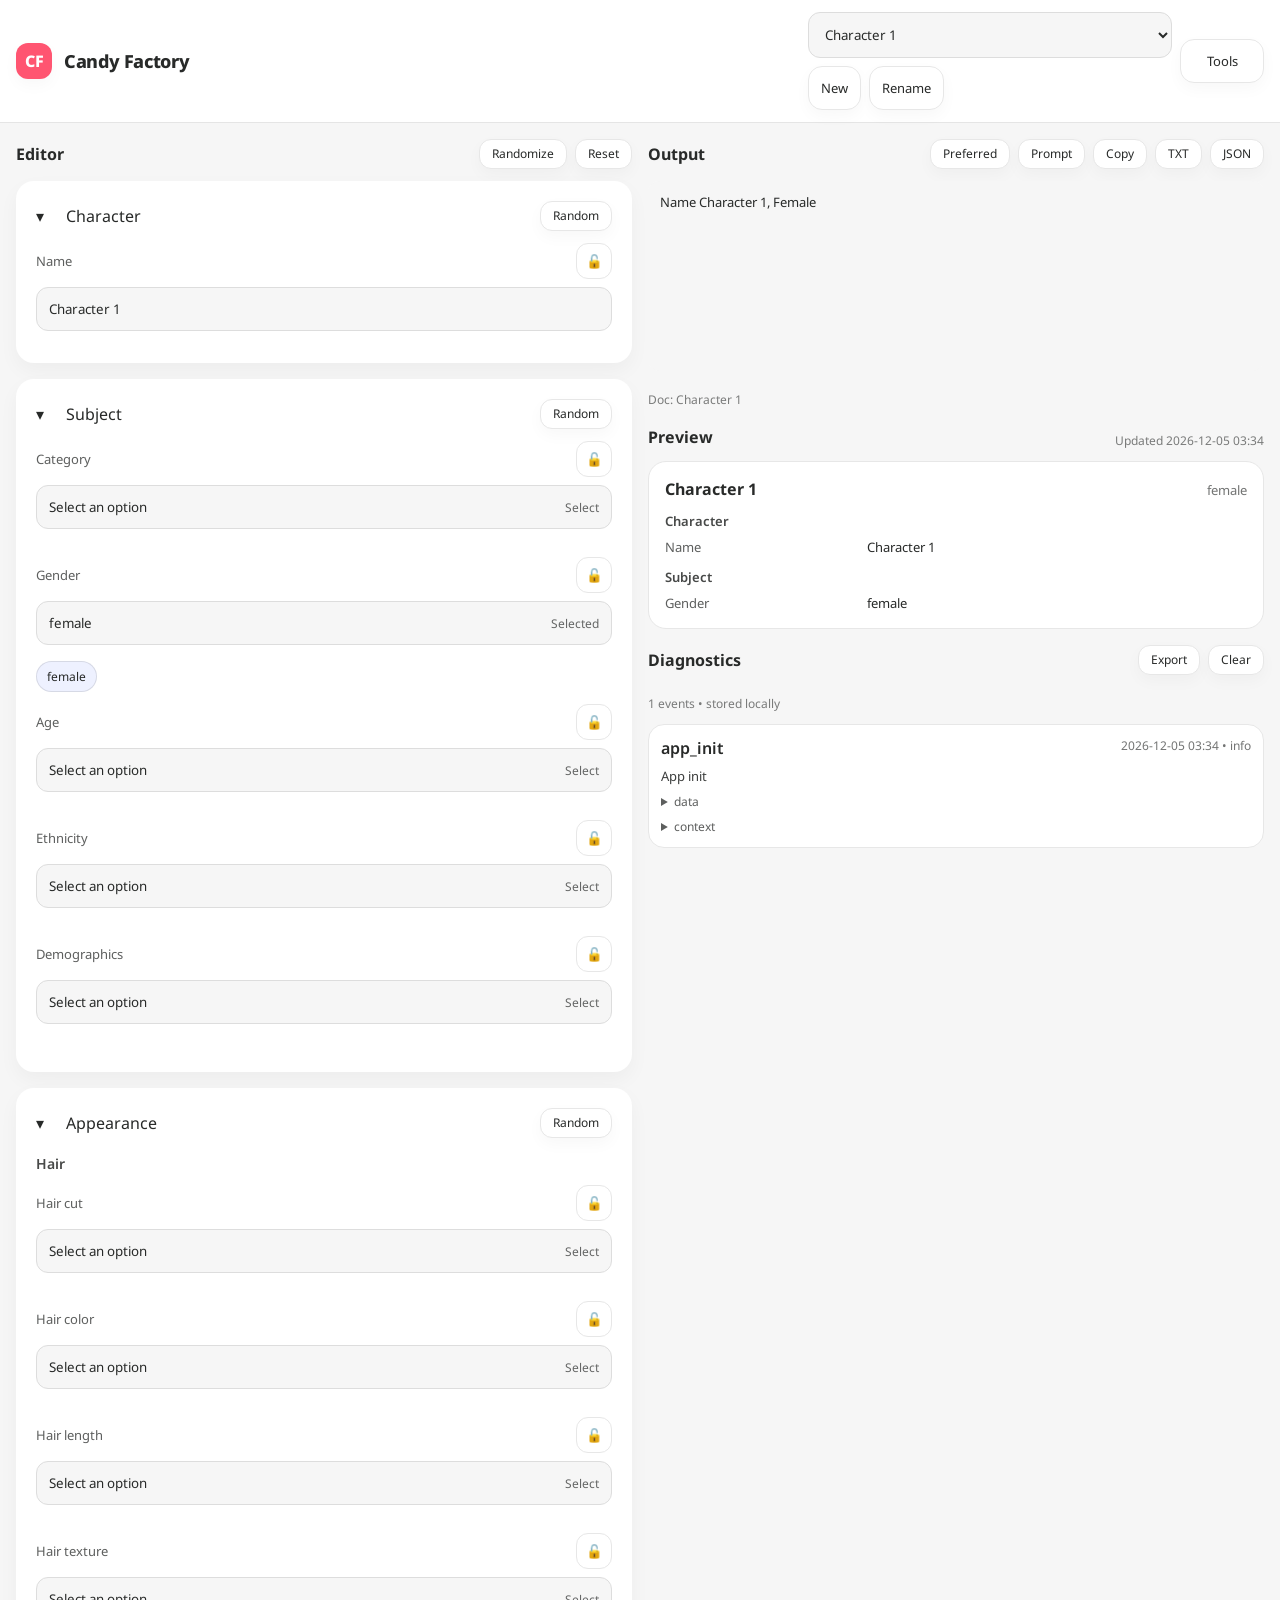
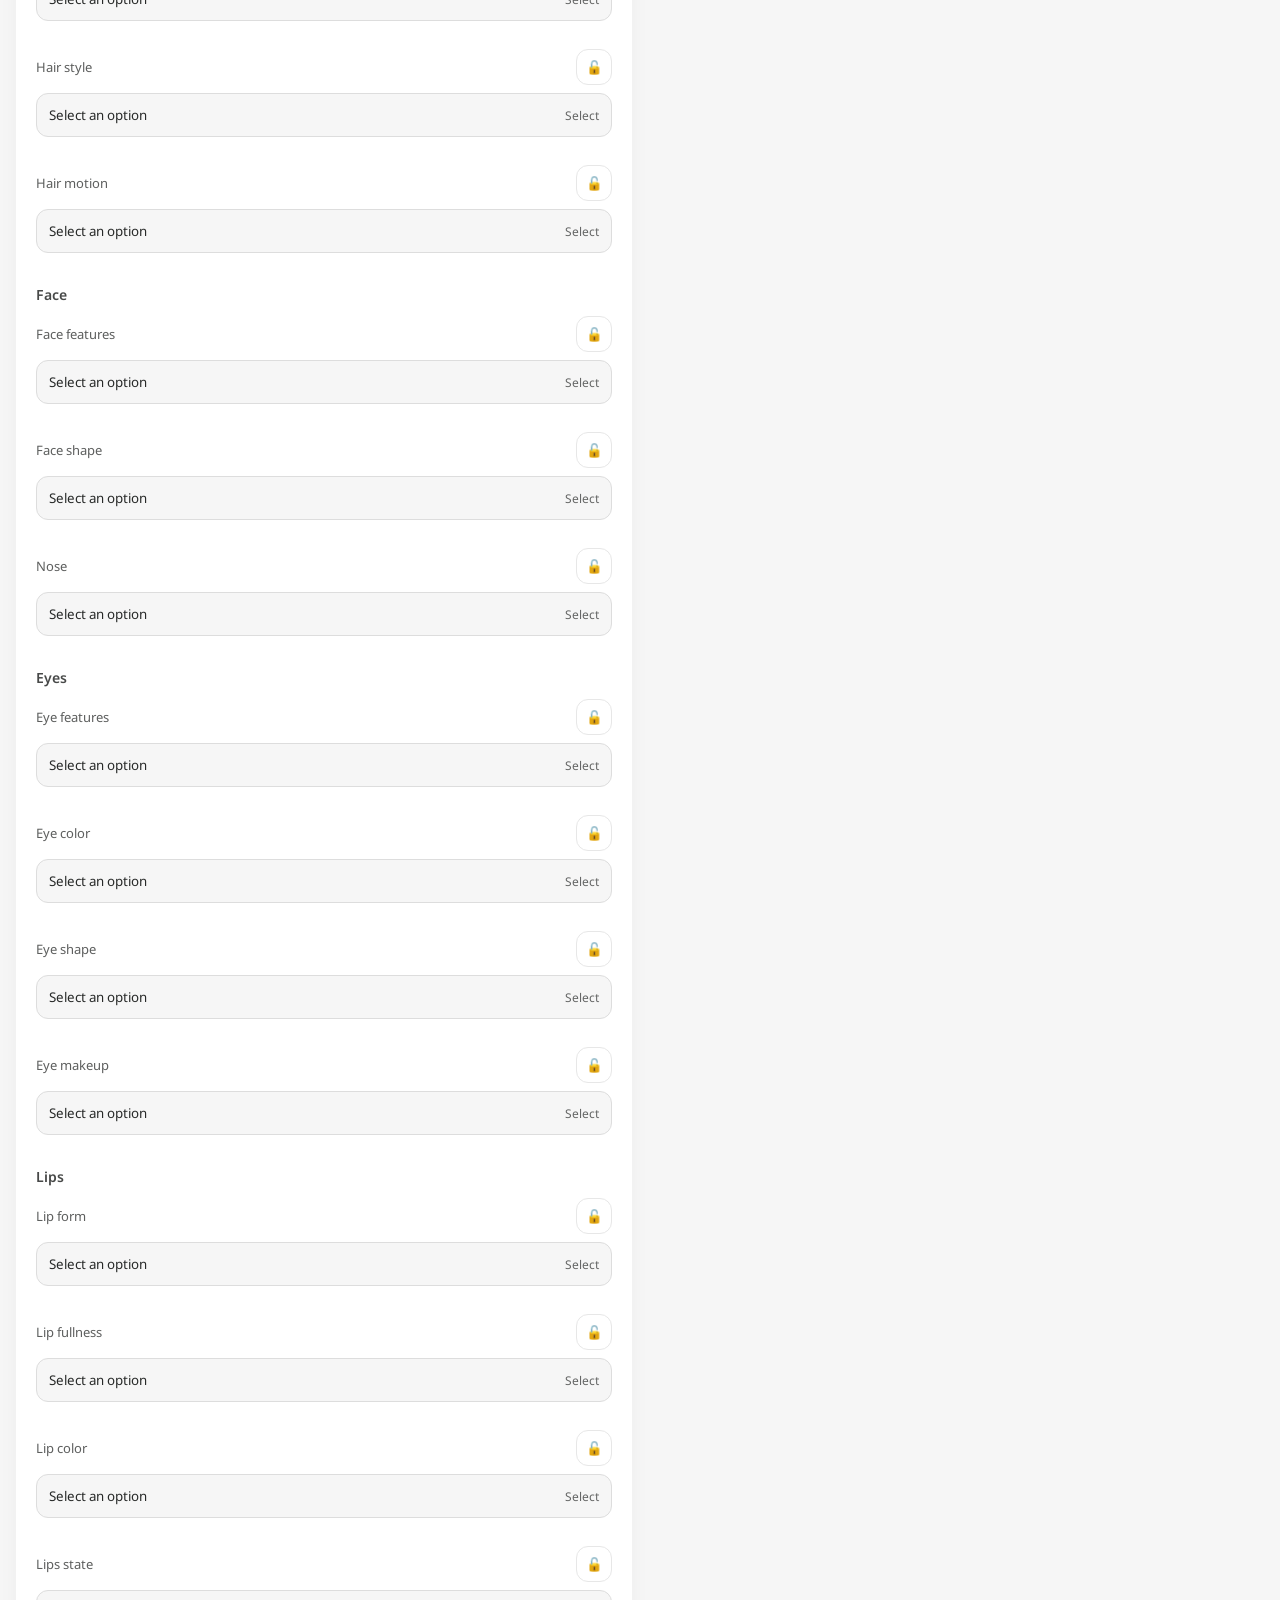
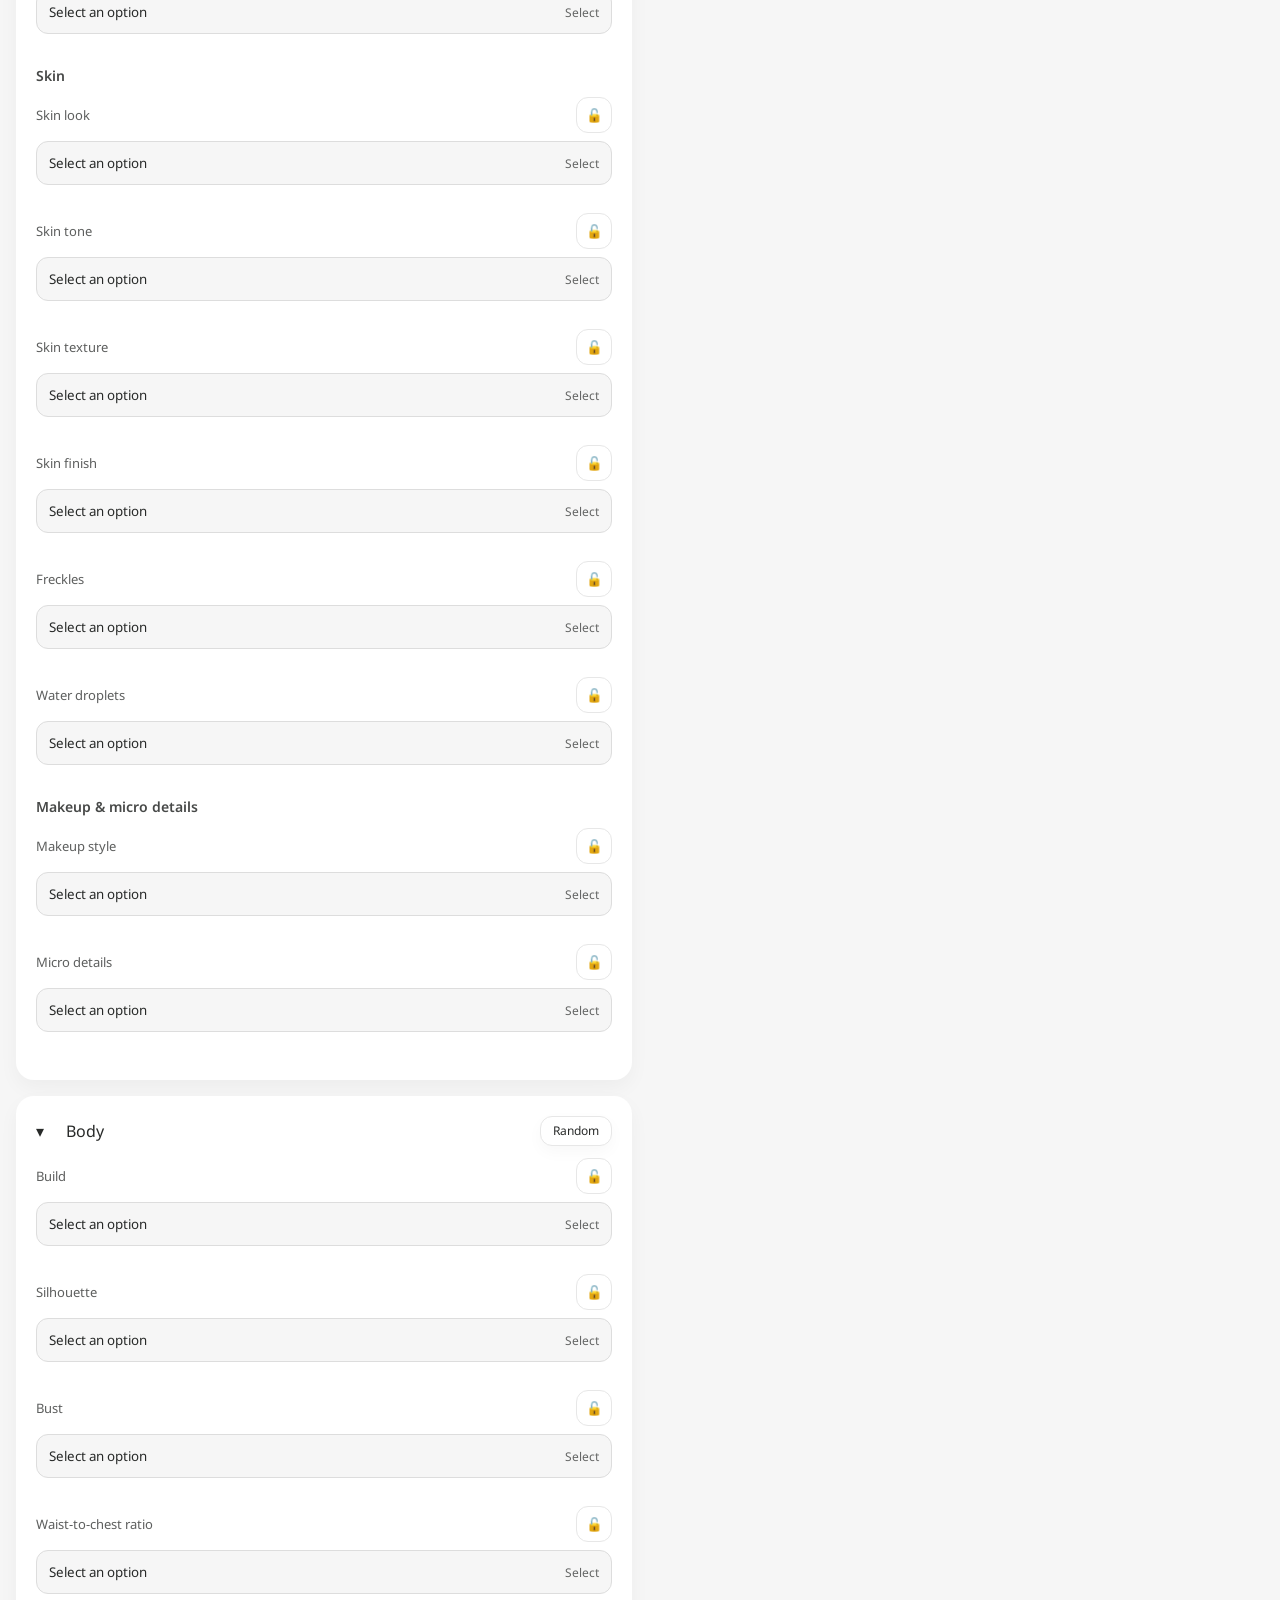
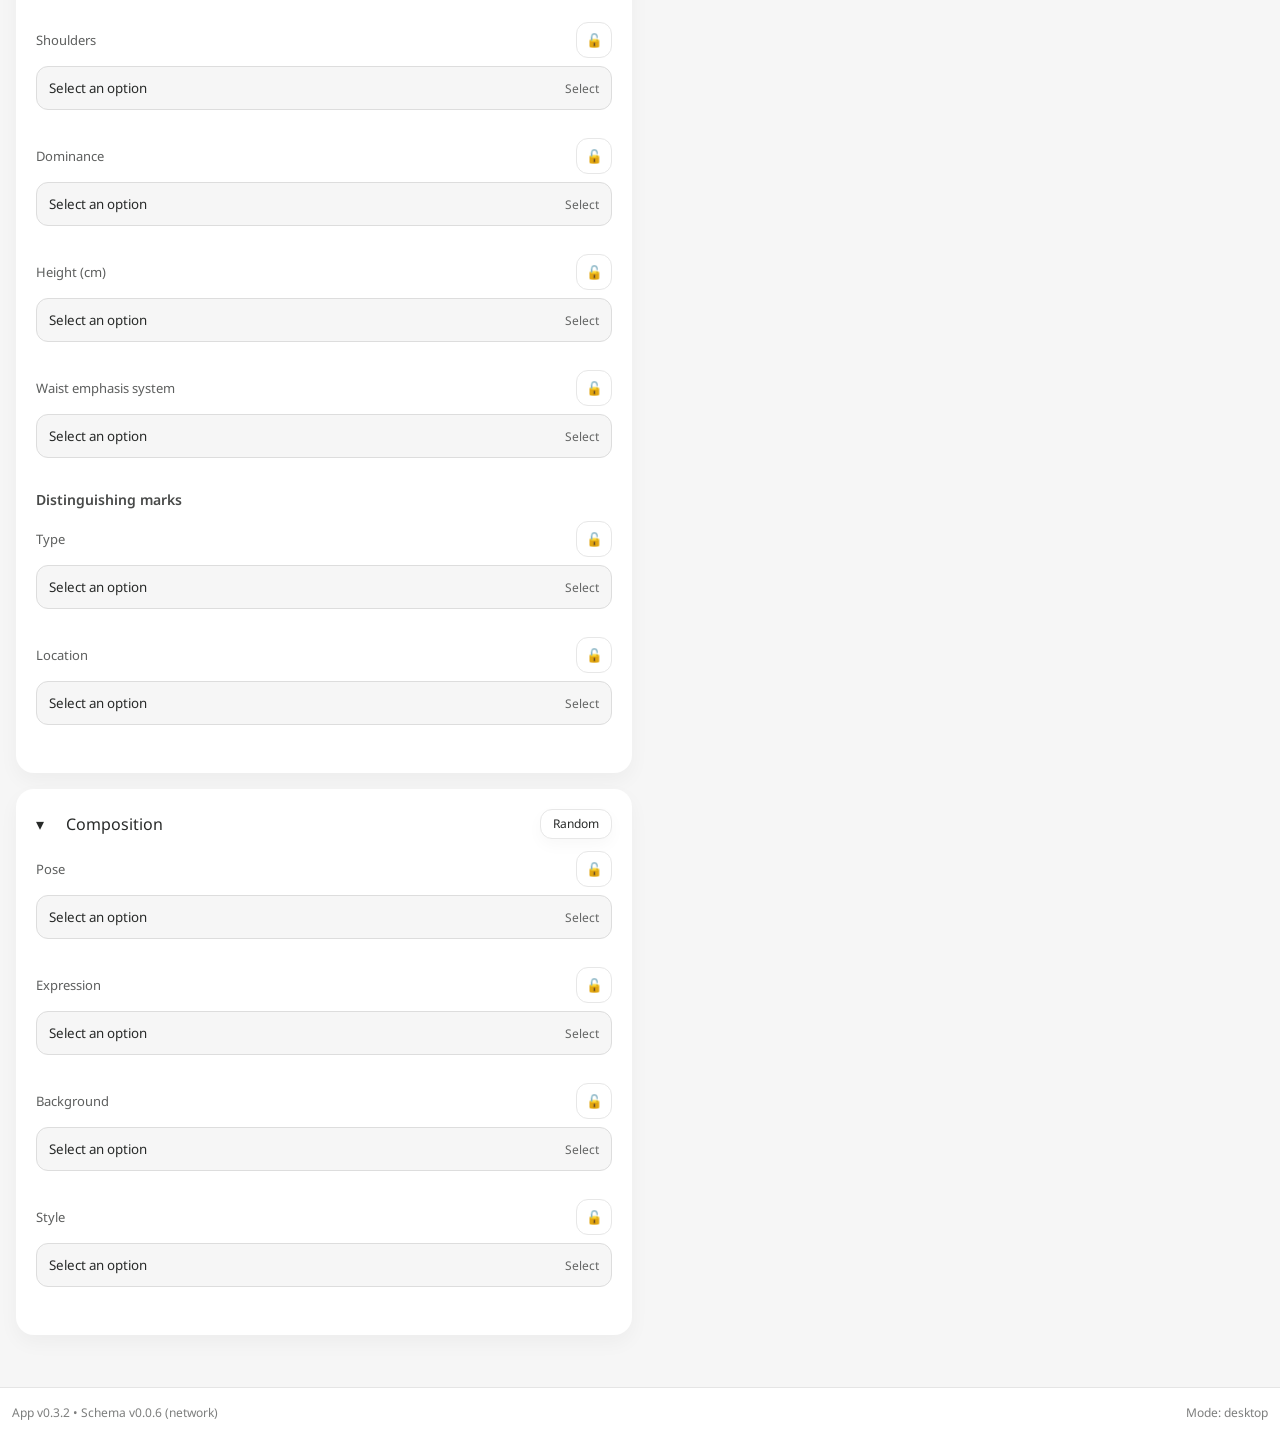
<file: index.html>
<!doctype html>
<html lang="en">
<head>
  <meta charset="utf-8" />
  <meta name="viewport" content="width=device-width, initial-scale=1" />
  <meta name="mobile-web-app-capable" content="yes" />
  <meta name="apple-mobile-web-app-capable" content="yes" />
  <meta name="apple-mobile-web-app-status-bar-style" content="default" />
  <meta name="theme-color" content="#f6f6f6" />
  <title>Candy Factory</title>

  <link rel="manifest" href="./manifest.webmanifest" />
  <link rel="icon" href="./icons/icon-192.png" />
  <link rel="apple-touch-icon" href="./icons/icon-192.png" />

  <link rel="preconnect" href="https://fonts.googleapis.com" />
  <link rel="preconnect" href="https://fonts.gstatic.com" crossorigin />
  <link href="https://fonts.googleapis.com/css2?family=Noto+Sans:wght@400;600;700;800&display=swap" rel="stylesheet" />

  <link rel="stylesheet" href="./styles/tokens.css" />
  <link rel="stylesheet" href="./styles/utilities.css" />
  <link rel="stylesheet" href="./styles/components.css" />
</head>
<body>
  <div id="app"></div>
  <script type="module" src="./js/app.js"></script>
</body>
</html>
</file>
<file: styles/tokens.css>
/*
Candy Factory — token foundation

Token discipline:
- Primitive tokens: raw values (colors, spacing, radius, shadow, motion, type)
- Semantic tokens: meaning (surface, text, border, focus, actions)

Accent ramps (100/300/900) are placeholders until approved in DMS Open Items.
Only 500 and 700 steps are locked (see DMS + DSSS).
*/

:root{
  /* -----------------------------
   * Primitive: colors
   * ----------------------------- */
  --cf-neutral-900:#282A29;
  --cf-neutral-50:#F6F6F6;
  --cf-white:#FFFFFF;

  --cf-brand-pink-500:#FF5571; /* locked */
  --cf-brand-pink-700:#EE0027; /* locked (white-text fill) */
  --cf-brand-pink-100:#FFE3E8; /* placeholder */
  --cf-brand-pink-300:#FF9AAD; /* placeholder */
  --cf-brand-pink-900:#7A0014; /* placeholder */

  --cf-system-blue-500:#5773FF; /* locked */
  --cf-system-blue-700:#4665FF; /* locked (white-text fill) */
  --cf-system-blue-100:#DEE6FF; /* placeholder */
  --cf-system-blue-300:#9CB0FF; /* placeholder */
  --cf-system-blue-900:#1B2A8C; /* placeholder */

  --cf-border-light:#E7E7E7;
  --cf-border-mid:#DDDDDD;
  --cf-border-dark:rgba(0,0,0,.10);
  --cf-border-dark-strong:rgba(0,0,0,.12);

  /* -----------------------------
   * Primitive: typography
   * ----------------------------- */
  --ff:"Noto Sans", system-ui, -apple-system, Segoe UI, Roboto, Arial, sans-serif;
  --fw-regular:400;
  --fw-semibold:600;
  --fw-bold:700;
  --fw-extrabold:800;

  --fs-12:12px;
  --fs-13:13px;
  --fs-14:14px;
  --fs-16:16px;
  --fs-22:22px;
  --fs-28:28px;

  /* -----------------------------
   * Primitive: spacing (4pt base)
   * ----------------------------- */
  --s-4:4px;
  --s-8:8px;
  --s-12:12px;
  --s-16:16px;
  --s-20:20px;
  --s-24:24px;
  --s-28:28px;
  --s-32:32px;
  --s-40:40px;
  --s-48:48px;
  --s-64:64px;

  /* -----------------------------
   * Primitive: radius + elevation
   * ----------------------------- */
  --r-12:12px;
  --r-14:14px;
  --r-16:16px;
  --r-18:18px;

  --sh-card:0 8px 20px rgba(0,0,0,.04);
  --sh-float:0 6px 16px rgba(0,0,0,.03);
  --sh-fab:0 14px 34px rgba(0,0,0,.18);
  --sh-floatPanel:0 22px 60px rgba(0,0,0,.25);

  /* -----------------------------
   * Primitive: motion
   * ----------------------------- */
  --t-fast:150ms;
  --e-standard:cubic-bezier(.2,.8,.2,1);

  /* -----------------------------
   * Semantic: default (light)
   * ----------------------------- */
  --cf-surface-page:var(--cf-neutral-50);
  --cf-surface-panel:var(--cf-white);
  --cf-text-primary:var(--cf-neutral-900);
  --cf-text-muted:rgba(40,42,41,.65);

  --cf-border-subtle:1px solid var(--cf-border-light);
  --cf-border-input:1px solid var(--cf-border-mid);
  --cf-divider:var(--cf-border-dark);

  --cf-focus-ring:0 0 0 3px rgba(87,115,255,.30); /* uses system-blue */
  --cf-focus-outline:rgba(87,115,255,.65);

  /* Semantic (placeholder) state tokens */
  --cf-state-invalid-border:rgba(0,0,0,.25);
  --cf-state-invalid-ring:0 0 0 2px rgba(0,0,0,.06);

  --cf-action-primary-bg:var(--cf-brand-pink-700);
  --cf-action-primary-fg:var(--cf-white);
  --cf-action-secondary-bg:var(--cf-surface-panel);
  --cf-action-secondary-fg:var(--cf-text-primary);

  --cf-accent-brand:var(--cf-brand-pink-500);
  --cf-accent-system:var(--cf-system-blue-500);
  --cf-action-fab-bg:var(--cf-system-blue-700);
  --cf-action-fab-fg:var(--cf-white);
  --cf-chip-bg:rgba(87,115,255,.10);
  --cf-lock-bg:rgba(87,115,255,.08);
  --cf-lock-ring:rgba(87,115,255,.30);
  --cf-option-selected-bg:rgba(87,115,255,.08);
  --cf-toast-bg:var(--cf-neutral-900);
  --cf-toast-fg:var(--cf-white);
  --cf-toast-border:rgba(255,255,255,.12);
  --cf-toast-success-border:rgba(87,115,255,.45);
  --cf-toast-warning-border:rgba(255,85,113,.45);
  --cf-toast-error-border:rgba(255,85,113,.72);

  /* -----------------------------
   * Back-compat aliases used by existing CSS
   * ----------------------------- */
  --c-ink:var(--cf-text-primary);
  --c-text:var(--cf-text-primary);
  --c-bg:var(--cf-surface-page);
  --c-surface:var(--cf-surface-panel);
  --b-subtle:var(--cf-border-subtle);
  --b-input:var(--cf-border-input);
}

:root[data-theme="dark"]{
  --cf-surface-page:#0F1112;
  --cf-surface-panel:#171A1B;
  --cf-text-primary:#F6F6F6;
  --cf-text-muted:rgba(246,246,246,.65);

  --cf-border-subtle:1px solid rgba(255,255,255,.10);
  --cf-border-input:1px solid rgba(255,255,255,.14);
  --cf-divider:rgba(255,255,255,.14);

  --cf-focus-ring:0 0 0 3px rgba(87,115,255,.35);
  --cf-focus-outline:rgba(87,115,255,.75);

  --cf-state-invalid-border:rgba(255,255,255,.25);
  --cf-state-invalid-ring:0 0 0 2px rgba(255,255,255,.10);
  --cf-chip-bg:rgba(87,115,255,.18);
  --cf-lock-bg:rgba(87,115,255,.14);
  --cf-lock-ring:rgba(87,115,255,.45);
  --cf-option-selected-bg:rgba(87,115,255,.14);
  --cf-toast-bg:#1D2123;
  --cf-toast-fg:var(--cf-white);
  --cf-toast-border:rgba(255,255,255,.14);
  --cf-toast-success-border:rgba(87,115,255,.55);
  --cf-toast-warning-border:rgba(255,85,113,.55);
  --cf-toast-error-border:rgba(255,85,113,.82);
}

:root[data-theme="native"]{
  /* "Native" maps to a lighter panel-on-light posture */
  --cf-surface-page:var(--cf-white);
  --cf-surface-panel:var(--cf-neutral-50);
  --cf-text-primary:var(--cf-neutral-900);
  --cf-text-muted:rgba(40,42,41,.65);
}

@media (prefers-reduced-motion: reduce){
  :root{ --t-fast:0ms; }
}
</file>
<file: styles/utilities.css>
*{box-sizing:border-box;margin:0;padding:0;}
html,body{height:100%;}
body{
  font-family:var(--ff);
  background:var(--c-bg);
  color:var(--c-text);
  margin:0;
}
button,input,textarea,select{font-family:inherit;}

/* Focus: keyboard-first desktop support */
:focus{outline:none;}
:focus-visible{outline:3px solid var(--cf-focus-outline); outline-offset:2px;}

.u-row{display:flex;align-items:center;gap:var(--s-12);}
.u-col{display:flex;flex-direction:column;}
.u-gap-14{gap:var(--s-16);}
.l-grid-2{display:grid;grid-template-columns:1fr 1fr;gap:var(--s-12);}
</file>
<file: styles/components.css>
.c-header{display:flex;align-items:flex-start;justify-content:space-between;gap:var(--s-12);margin-bottom:var(--s-20);}
.c-title{font-size:var(--fs-28);font-weight:var(--fw-bold);line-height:1.1;}
.c-subtitle{font-size:var(--fs-14);opacity:.6;margin-top:var(--s-8);}
.c-actions{display:flex;flex-direction:column;align-items:flex-end;gap:var(--s-8);}

.c-card{
  background:var(--c-surface);
  border-radius:var(--r-18);
  padding:var(--s-20);
  box-shadow:var(--sh-card);
}
.c-sectionTitle{font-size:var(--fs-16);font-weight:var(--fw-semibold);margin-bottom:var(--s-12);}
.c-subSectionTitle{font-size:14px;font-weight:var(--fw-semibold);opacity:.85;margin-top:var(--s-16);margin-bottom:var(--s-12);}
.c-muted{opacity:.6;font-size:var(--fs-12);margin-top:var(--s-8);}

.c-badge{
  display:inline-flex;
  align-items:center;
  gap:var(--s-8);
  padding:var(--s-8) var(--s-12);
  border-radius:var(--r-14);
  background:var(--c-surface);
  border:var(--b-subtle);
  font-size:var(--fs-12);
  opacity:.85;
}
.c-dot{width:8px;height:8px;border-radius:50%;background:var(--c-ink);}

.c-btn{border:0;cursor:pointer;transition:transform var(--t-fast);}
.c-btn:active{transform:scale(.99);}
.c-btnPrimary{
  width:100%;
  background:var(--cf-action-primary-bg);
  color:var(--cf-action-primary-fg);
  padding:var(--s-16);
  border-radius:var(--r-16);
  font-size:var(--fs-16);
  font-weight:var(--fw-semibold);
}
.c-btnGhost{
  background:var(--c-surface);
  border:var(--b-subtle);
  color:var(--c-ink);
  border-radius:var(--r-14);
  padding:var(--s-12) var(--s-12);
  font-size:var(--fs-13);
  box-shadow:var(--sh-float);
}
.is-disabled,[disabled]{opacity:.5;cursor:not-allowed;box-shadow:none;}

.c-input, .c-select{
  width:100%;
  padding:var(--s-12) var(--s-12);
  border-radius:var(--r-12);
  border:var(--b-input);
  background:var(--c-bg);
  color:var(--c-ink);
}
.c-input:focus, .c-select:focus{border-color:var(--cf-focus-outline); box-shadow:var(--cf-focus-ring);}

.c-textarea{
  width:100%;
  height:190px;
  border-radius:var(--r-12);
  border:0;
  background:var(--c-bg);
  padding:var(--s-12);
  font-size:var(--fs-13);
  resize:none;
  white-space:pre-wrap;
}

.c-field{display:flex;flex-direction:column;gap:var(--s-8);margin-bottom:var(--s-12);}
.c-label{font-size:var(--fs-13);opacity:.75;}

/* validation */
.is-invalid{
  border-color:var(--cf-state-invalid-border) !important;
  box-shadow:var(--cf-state-invalid-ring);
}
.c-field.is-invalid .c-input,
.c-field.is-invalid .c-optionTrigger{
  border-color:var(--cf-state-invalid-border) !important;
  box-shadow:var(--cf-state-invalid-ring);
}
.c-actionsRow{
  display:flex;
  gap:var(--s-12);
  flex-wrap:wrap;
}
.c-actionsRow .c-btnGhost{flex:1; min-width: 120px;}

/* sections */
.c-sectionHeader{
  display:flex;
  align-items:center;
  justify-content:space-between;
  gap:var(--s-12);
  margin-bottom: var(--s-12);
}
.c-sectionToggle{
  display:flex;
  align-items:center;
  gap:var(--s-12);
  width:100%;
  background:transparent;
  border:0;
  padding:0;
  font: inherit;
  color: inherit;
  text-align:left;
  cursor:pointer;
}
.c-chevron{
  width: 18px;
  display:inline-block;
}
.c-sectionBody.is-collapsed{ display:none; }

.c-btnTiny{
  padding: var(--s-8) var(--s-12);
  font-size: 12px;
  line-height: 1;
  border-radius: 12px;
  white-space: nowrap;
}

/* lock indicator */
.is-locked .c-label::after{
  content:"  • locked";
  font-size:12px;
  opacity:.65;
}

/* output mode */
.c-outputMode{
  display:flex;
  gap:8px;
  align-items:center;
}
.c-outputMode [aria-pressed="true"]{
  box-shadow:0 0 0 2px rgba(0,0,0,.08);
}
.c-select[multiple]{
  min-height: 120px;
  padding-top: var(--s-12);
  padding-bottom: var(--s-12);
}


/* workstation styles added in v0.2.0 */
.c-shell{ min-height:100vh; display:flex; flex-direction:column; }
.c-topbar{ position:sticky; top:0; z-index:20; display:flex; flex-direction:column; gap:var(--s-8); padding:var(--s-12) var(--s-16); background:var(--c-surface); border-bottom:1px solid var(--cf-divider); }
.c-brandTitle{ font-size:18px; font-weight:800; letter-spacing:-0.02em; }
.c-brandSub{ font-size:13px; opacity:.7; }
.c-topbarRight{ display:flex; align-items:center; gap:var(--s-12); flex-wrap:wrap; justify-content:flex-end; }
.c-divider{ width:1px; height:26px; background:var(--cf-divider); margin:0 var(--s-4); }
.c-main{ flex:1; padding:var(--s-16); }
.c-footer{ display:flex; justify-content:space-between; gap:var(--s-12); padding:var(--s-8) var(--s-12); border-top:1px solid var(--cf-divider); background:var(--c-surface); }
.c-workspaceDesktop{ display:grid; grid-template-columns:1fr 1fr; gap:var(--s-16); align-items:start; }
.c-region{ display:flex; flex-direction:column; gap:var(--s-16); }
.c-pane{ display:flex; flex-direction:column; gap:var(--s-12); }
.c-paneHeader{ display:flex; justify-content:space-between; align-items:center; gap:var(--s-12); }
.c-paneTitle{ font-weight:700; }
.c-paneActions{ display:flex; gap:var(--s-8); flex-wrap:wrap; justify-content:flex-end; }
.c-paneBody{ display:flex; flex-direction:column; gap:var(--s-12); }
.c-editorRoot .c-card{ margin-bottom:var(--s-16); }
@media (max-width:979px){ .c-topbarRight{ gap:var(--s-8); } .c-workspaceDesktop{ grid-template-columns:1fr; } .c-main{ padding:var(--s-12); } }
.c-tabbar{ display:flex; gap:var(--s-8); overflow:auto; padding:var(--s-8) 0 var(--s-12); position:sticky; top:60px; z-index:10; background:var(--c-bg); }
.c-tab{ border:1px solid var(--cf-divider); background:rgba(0,0,0,.02); border-radius:var(--r-14); padding:var(--s-8) var(--s-12); white-space:nowrap; cursor:pointer; }
.c-tab.is-active{ background:rgba(0,0,0,.08); }
.c-fab{ position:fixed; right:var(--s-16); bottom:var(--s-16); width:56px; height:56px; border-radius:var(--r-18); border:1px solid var(--cf-divider); background:var(--cf-action-fab-bg); color:var(--cf-action-fab-fg); box-shadow:var(--sh-fab); z-index:40; font-size:20px; cursor:pointer; }
@media (min-width:980px){ .c-fab{ display:none; } }
.c-floatPanel{ position:fixed; left:var(--s-12); right:var(--s-12); bottom:86px; max-height:75vh; overflow:auto; background:var(--c-surface); color:var(--c-ink); border:1px solid var(--cf-border-dark-strong); border-radius:var(--r-18); box-shadow:var(--sh-floatPanel); z-index:35; display:none; }
.c-floatPanel.is-open{ display:block; }
.c-floatInner{ padding:var(--s-12); }

/* Preview summary card */
.c-previewCard{ background:var(--c-surface); border:var(--cf-border-subtle); border-radius:var(--r-18); padding:var(--s-16); }
.c-previewHeader{ display:flex; align-items:baseline; justify-content:space-between; gap:var(--s-12); margin-bottom:var(--s-12); }
.c-previewTitle{ font-size:var(--fs-16); font-weight:var(--fw-bold); }
.c-previewSub{ font-size:var(--fs-13); opacity:.65; }
.c-previewSection{ margin-top:var(--s-12); }
.c-previewSectionTitle{ font-size:var(--fs-13); font-weight:var(--fw-semibold); opacity:.85; margin-bottom:var(--s-8); }
.c-previewList{ display:flex; flex-direction:column; gap:var(--s-8); }
.c-previewRow{ display:grid; grid-template-columns:minmax(120px, 1fr) 2fr; gap:var(--s-12); }
.c-previewKey{ font-size:var(--fs-13); opacity:.75; }
.c-previewVal{ font-size:var(--fs-13); }

/* Diagnostics */
.c-diagList{ display:flex; flex-direction:column; gap:var(--s-12); }
.c-diagEvt{ border:var(--cf-border-subtle); border-radius:var(--r-16); padding:var(--s-12); background:var(--c-surface); }
.c-diagEvtTop{ display:flex; justify-content:space-between; gap:var(--s-12); margin-bottom:var(--s-8); }
.c-diagEvtTitle{ font-weight:var(--fw-semibold); }
.c-diagEvtMeta{ font-size:var(--fs-12); opacity:.65; }
.c-diagEvtMsg{ font-size:var(--fs-13); opacity:.9; }
.c-diagEvtDetails{ margin-top:var(--s-8); }
.c-diagEvtDetails summary{ cursor:pointer; font-size:var(--fs-12); opacity:.75; }
.c-diagEvtDetails pre{ white-space:pre-wrap; word-break:break-word; font-size:var(--fs-12); margin-top:var(--s-8); }

/* theme-specific tweaks (semantic tokens set in tokens.css) */
:root[data-theme="dark"] .c-topbar,:root[data-theme="dark"] .c-footer{ border-color:rgba(255,255,255,.08); }
:root[data-theme="dark"] .c-divider{ background:rgba(255,255,255,.14); }
:root[data-theme="dark"] .c-tab{ border-color:rgba(255,255,255,.14); background:rgba(255,255,255,.04); }
:root[data-theme="dark"] .c-tab.is-active{ background:rgba(255,255,255,.10); }

/* v0.3.1 usability + a11y fixes */
.c-input, .c-select, .c-textarea{ color: var(--c-ink); }
.c-input::placeholder{ color: var(--cf-text-muted); opacity: 1; }
.c-select option{ color: var(--c-ink); background: var(--c-surface); }

/* editor validation meta: hide on mobile */
@media (max-width:979px){ .c-editorMeta{ display:none; } }

/* mobile multi-select trigger */
.c-multiTrigger{
  width:100%;
  padding:var(--s-12) var(--s-12);
  border-radius:var(--r-12);
  border:var(--b-input);
  background:var(--c-bg);
  text-align:left;
  cursor:pointer;
}

/* modal dialog (mobile multi-select) */
.c-modalOverlay{ position:fixed; inset:0; z-index:70; display:none; }
.c-modalOverlay.is-open{ display:block; }
.c-modalScrim{ position:absolute; inset:0; background: rgba(0,0,0,.40); }
.c-modal{
  position:absolute;
  left:var(--s-12);
  right:var(--s-12);
  top:10vh;
  max-height:80vh;
  background:var(--c-surface);
  color:var(--c-ink);
  border:1px solid var(--cf-divider);
  border-radius:var(--r-18);
  box-shadow:var(--sh-floatPanel);
  display:flex;
  flex-direction:column;
}
.c-modalHeader{ display:flex; align-items:center; justify-content:space-between; gap:var(--s-12); padding:var(--s-12); border-bottom:1px solid var(--cf-divider); }
.c-modalTitle{ font-weight:var(--fw-bold); }
.c-modalBody{ padding:var(--s-12); display:flex; flex-direction:column; gap:var(--s-12); overflow:auto; }
.c-modalList{ display:flex; flex-direction:column; gap:var(--s-8); }
.c-modalRow{ display:flex; align-items:center; gap:var(--s-12); padding:var(--s-12); border:var(--cf-border-subtle); border-radius:var(--r-14); background:var(--c-surface); cursor:pointer; }
.c-modalRow input{ width:18px; height:18px; }
.c-modalFooter{ display:flex; gap:var(--s-12); padding:var(--s-12); border-top:1px solid var(--cf-divider); }
.c-modalFooter .c-btn{ flex:1; }

/* mobile workstation FAB speed-dial */
.c-fabScrim{ position:fixed; inset:0; background: rgba(0,0,0,.18); z-index:30; display:none; }
.c-fabScrim.is-open{ display:block; }
.c-fabMenu{ position:fixed; right:var(--s-16); bottom:86px; z-index:36; display:none; flex-direction:column; gap:var(--s-12); }
.c-fabMenu.is-open{ display:flex; }
.c-fabItem{
  display:flex;
  align-items:center;
  justify-content:space-between;
  gap:var(--s-12);
  padding:var(--s-8) var(--s-12);
  border-radius:999px;
  border:1px solid var(--cf-divider);
  background:var(--c-surface);
  color:var(--c-ink);
  box-shadow:var(--sh-floatPanel);
  cursor:pointer;
}
.c-fabItemLabel{ font-size:var(--fs-13); opacity:.9; }
.c-fabItemIcon{
  width:40px;
  height:40px;
  display:flex;
  align-items:center;
  justify-content:center;
  border-radius:999px;
  background:var(--cf-action-fab-bg);
  color:var(--cf-action-fab-fg);
  font-size:18px;
}
@media (min-width:980px){ .c-fabMenu, .c-fabScrim{ display:none !important; } }


/* v0.3.2 header compaction + tools tray */
.c-topbarRow{ display:flex; align-items:center; justify-content:space-between; gap:var(--s-12); flex-wrap:wrap; }
.c-brandCompact{ display:flex; align-items:center; gap:var(--s-12); min-width:0; }
.c-brandMark{ width:36px; height:36px; border-radius:12px; display:flex; align-items:center; justify-content:center; background:var(--cf-accent-brand); color:var(--cf-white); font-weight:var(--fw-extrabold); box-shadow:var(--sh-float); }
.c-brandText{ min-width:0; }
.c-topbarCore{ display:flex; align-items:center; gap:var(--s-8); margin-left:auto; flex-wrap:wrap; }
.c-docGroup{ display:flex; align-items:center; gap:var(--s-8); flex-wrap:wrap; }
.c-docGroup .c-select{ min-width:220px; }
.c-btnTools{ min-width:84px; }
.c-topbarTray[hidden]{ display:none !important; }
.c-topbarTray{ display:grid; grid-template-columns:repeat(auto-fit, minmax(200px, 1fr)); gap:var(--s-8); width:100%; }
.c-topbarTrayGroup{ display:flex; flex-direction:column; gap:var(--s-8); padding:var(--s-8) 0 0; }
.c-topbarTrayLabel{ font-size:var(--fs-12); opacity:.7; font-weight:var(--fw-semibold); }
.c-inlineActions{ display:flex; align-items:center; gap:var(--s-8); flex-wrap:wrap; }
.c-inlineActions--grow .c-select{ flex:1 1 160px; }

/* field controls */
.c-fieldHead{ display:flex; align-items:center; justify-content:space-between; gap:var(--s-8); }
.c-lockBtn{
  min-width:36px; height:36px; display:inline-flex; align-items:center; justify-content:center;
  border-radius:12px; border:var(--b-subtle); background:var(--c-surface); color:var(--c-ink); cursor:pointer;
}
.c-lockBtn[aria-pressed="true"]{ box-shadow:0 0 0 2px var(--cf-lock-ring); background:var(--cf-lock-bg); }
.c-field.is-locked .c-input,
.c-field.is-locked .c-optionTrigger{ background:var(--cf-lock-bg); }
.c-optionTrigger{
  width:100%; padding:var(--s-12); border-radius:var(--r-12); border:var(--b-input); background:var(--c-bg);
  display:flex; align-items:center; justify-content:space-between; gap:var(--s-12); text-align:left; color:var(--c-ink); cursor:pointer;
}
.c-optionTriggerText{ flex:1; min-width:0; }
.c-optionTriggerMeta{ font-size:var(--fs-12); opacity:.7; white-space:nowrap; }
.c-chipRow{ display:flex; flex-wrap:wrap; gap:var(--s-8); margin-top:var(--s-8); }
.c-chip{ display:inline-flex; align-items:center; padding:6px 10px; border-radius:999px; background:var(--cf-chip-bg); border:1px solid var(--cf-divider); font-size:var(--fs-12); }

/* option dialog */
.c-modal--options{ max-width:720px; margin:0 auto; }
.c-optionRow{
  width:100%; display:flex; align-items:center; gap:var(--s-12); text-align:left; padding:var(--s-12);
  border:var(--cf-border-subtle); border-radius:var(--r-14); background:var(--c-surface); color:var(--c-ink); cursor:pointer;
}
.c-optionRow.is-selected{ box-shadow:0 0 0 2px var(--cf-focus-outline); background:var(--cf-option-selected-bg); }
.c-optionRowMarker{ width:24px; flex:0 0 24px; text-align:center; }
.c-optionRowText{ flex:1; }

/* toast/snackbar */
.c-toastHost{
  position:fixed; left:50%; bottom:calc(var(--s-16) + env(safe-area-inset-bottom)); transform:translateX(-50%);
  display:flex; flex-direction:column; gap:var(--s-8); z-index:90; width:min(calc(100vw - 24px), 440px);
}
.c-toast{
  display:flex; align-items:center; justify-content:space-between; gap:var(--s-12); padding:var(--s-12) var(--s-16);
  border-radius:var(--r-16); background:var(--cf-toast-bg); color:var(--cf-toast-fg); border:1px solid var(--cf-toast-border);
  box-shadow:var(--sh-floatPanel); animation:c-toast-in 160ms var(--e-standard);
}
.c-toast.is-leaving{ opacity:0; transform:translateY(8px); transition:opacity 160ms var(--e-standard), transform 160ms var(--e-standard); }
.c-toastClose{ border:0; background:transparent; color:inherit; cursor:pointer; opacity:.8; }
.c-toast--success{ border-color:var(--cf-toast-success-border); }
.c-toast--warning{ border-color:var(--cf-toast-warning-border); }
.c-toast--error{ border-color:var(--cf-toast-error-border); }
@keyframes c-toast-in{ from{ opacity:0; transform:translateY(10px);} to{ opacity:1; transform:translateY(0);} }

@media (max-width:979px){
  .c-main{ padding:var(--s-12); }
  .c-brandTitle{ font-size:16px; }
  .c-brandMark{ width:32px; height:32px; border-radius:10px; }
  .c-docGroup{ width:100%; }
  .c-docGroup .c-select{ flex:1 1 180px; min-width:0; }
  .c-topbarCore{ width:100%; justify-content:space-between; }
  .c-btnTools{ margin-left:auto; }
  .c-footer #footerLeft{ display:none; }
  .c-tabbar{ top:56px; }
  .c-toastHost{ width:min(calc(100vw - 16px), 420px); bottom:calc(80px + env(safe-area-inset-bottom)); }
}
</file>
